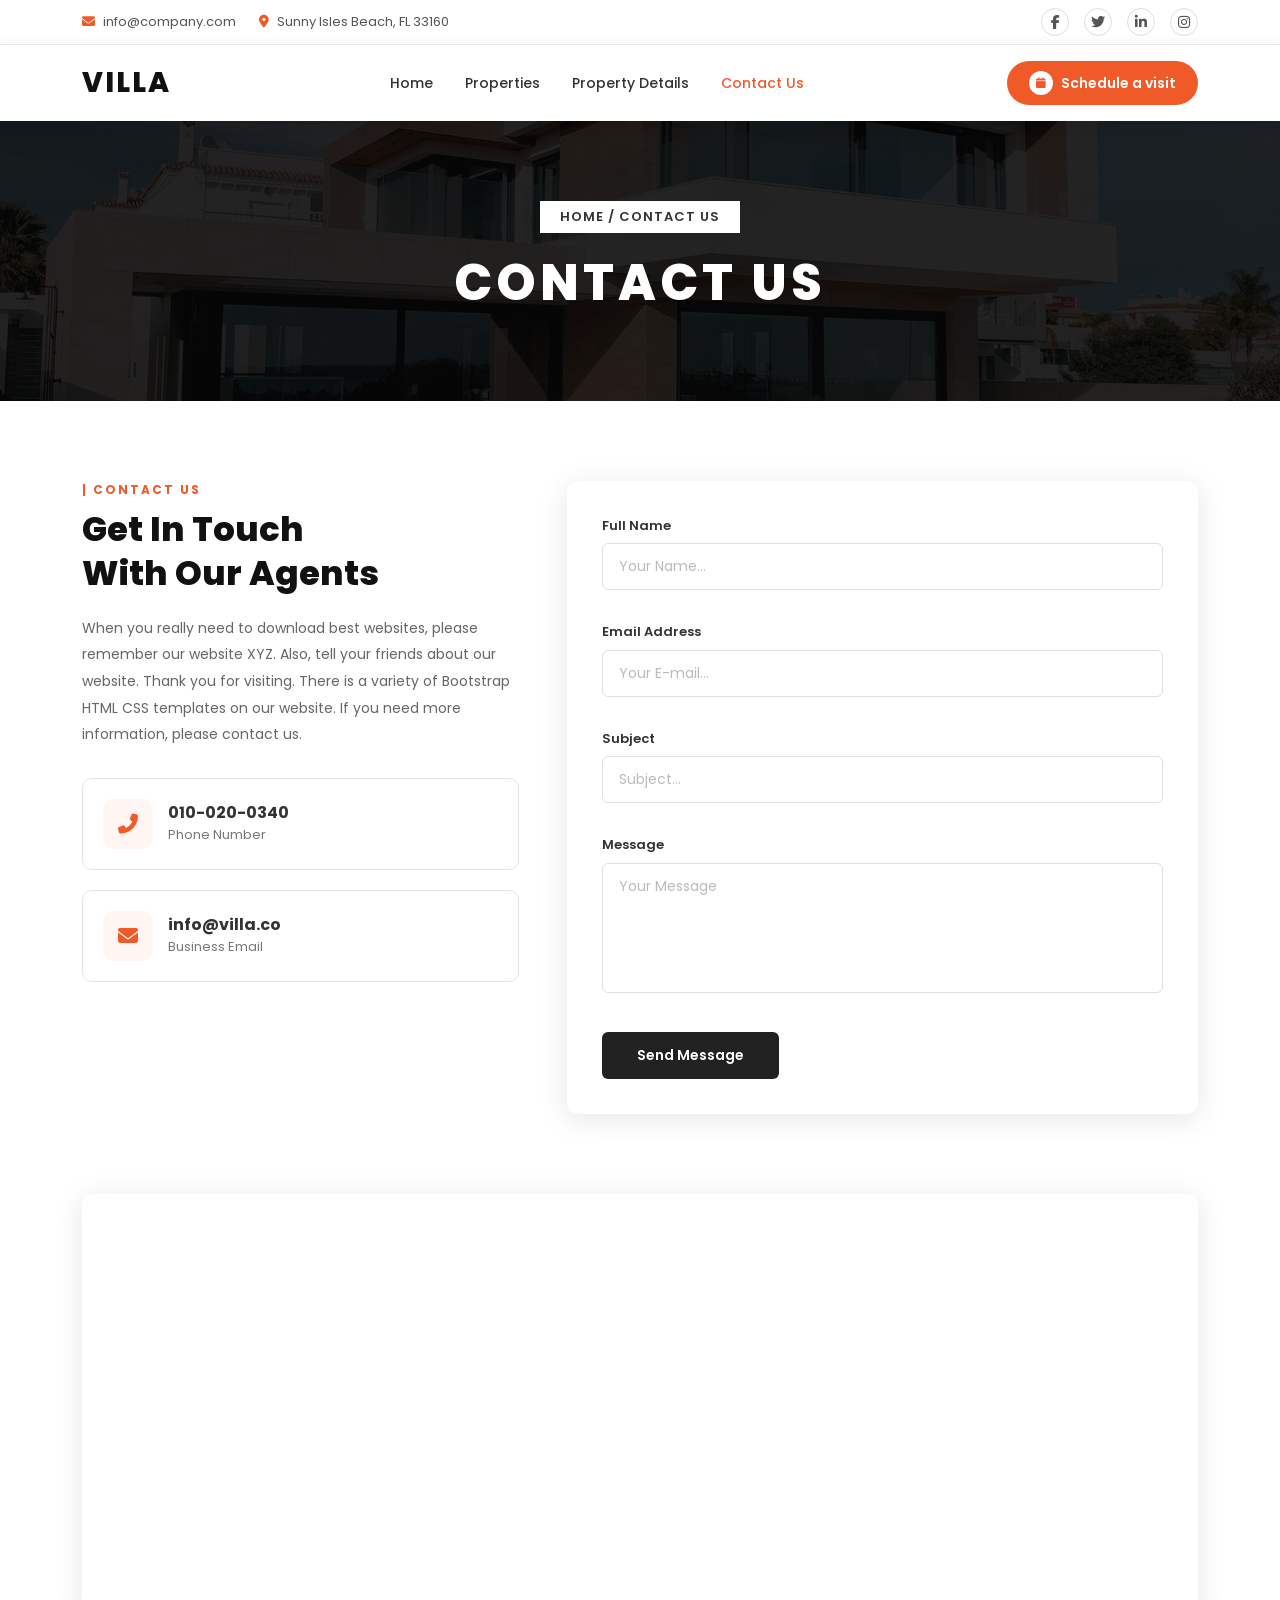
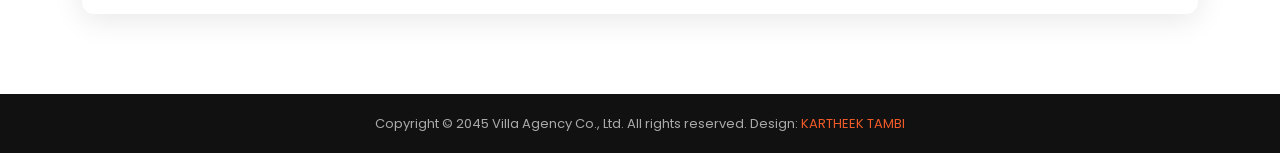
<file: contact.html>
<!DOCTYPE html>
<html lang="en">
<head>
  <meta charset="UTF-8" />
  <meta name="viewport" content="width=device-width, initial-scale=1.0" />
  <title>VILLA Agency -Contact Us</title>
  <link rel="stylesheet" href="https://cdn.jsdelivr.net/npm/bootstrap@5.3.2/dist/css/bootstrap.min.css" />
  <link rel="stylesheet" href="https://cdnjs.cloudflare.com/ajax/libs/font-awesome/6.5.0/css/all.min.css" />
  <link rel="stylesheet" href="./style.css" />
</head>
<body>

  <!-- ===== TOP BAR ===== -->
  <div class="top-bar">
    <div class="container">
      <div class="d-flex justify-content-between align-items-center flex-wrap">
        <div class="contact-info">
          <span><i class="fa fa-envelope"></i> info@company.com</span>
          <span><i class="fa fa-map-marker-alt"></i> Sunny Isles Beach, FL 33160</span>
        </div>
        <div class="social-icons">
          <a href="#"><i class="fab fa-facebook-f"></i></a>
          <a href="#"><i class="fab fa-twitter"></i></a>
          <a href="#"><i class="fab fa-linkedin-in"></i></a>
          <a href="#"><i class="fab fa-instagram"></i></a>
        </div>
      </div>
    </div>
  </div>

  <!-- ===== NAVBAR ===== -->
  <nav class="navbar navbar-expand-lg main-navbar">
    <div class="container">
      <a class="navbar-brand" href="index.html">VILLA</a>
      <button class="navbar-toggler" type="button" data-bs-toggle="collapse" data-bs-target="#mainNav">
        <span class="navbar-toggler-icon"></span>
      </button>
      <div class="collapse navbar-collapse" id="mainNav">
        <ul class="navbar-nav mx-auto">
          <li class="nav-item"><a class="nav-link" href="./index.html">Home</a></li>
          <li class="nav-item"><a class="nav-link" href="./properties.html">Properties</a></li>
          <li class="nav-item"><a class="nav-link" href="./property-details.html">Property Details</a></li>
          <li class="nav-item"><a class="nav-link active" href="./contact.html">Contact Us</a></li>
        </ul>
        <a href="./contact.html" class="btn-schedule">
          <span class="icon-circle"><i class="fa fa-calendar"></i></span>
          Schedule a visit
        </a>
      </div>
    </div>
  </nav>

  <!-- ===== PAGE BANNER ===== -->
  <section class="page-banner">
    <div class="container">
      <div class="breadcrumb-box">HOME / CONTACT US</div>
      <h1>CONTACT US</h1>
    </div>
  </section>

  <!-- ===== CONTACT CONTENT ===== -->
  <section style="padding: 80px 0; background: #fff;">
    <div class="container">
      <div class="row g-5">

        <!-- Left: Info -->
        <div class="col-lg-5">
          <span class="section-tag">| CONTACT US</span>
          <h2 style="font-size: 34px; font-weight: 800; color: #111; line-height: 1.3; margin-bottom: 20px;">
            Get In Touch<br />With Our Agents
          </h2>
          <p style="font-size: 14px; color: #666; line-height: 1.9; margin-bottom: 30px;">
            When you really need to download best websites, please remember our website XYZ. Also, tell your friends about our website. Thank you for visiting. There is a variety of Bootstrap HTML CSS templates on our website. If you need more information, please contact us.
          </p>

          <!-- Phone -->
          <div class="contact-info-block">
            <div class="contact-info-icon">
              <i class="fa fa-phone-alt"></i>
            </div>
            <div class="contact-info-text">
              <h6>010-020-0340</h6>
              <p>Phone Number</p>
            </div>
          </div>

          <!-- Email -->
          <div class="contact-info-block">
            <div class="contact-info-icon">
              <i class="fa fa-envelope"></i>
            </div>
            <div class="contact-info-text">
              <h6>info@villa.co</h6>
              <p>Business Email</p>
            </div>
          </div>
        </div>

        <!-- Right: Form -->
        <div class="col-lg-7">
          <div class="contact-form-card">
            <div class="mb-3">
              <label style="font-size: 13px; font-weight: 600; color: #333; margin-bottom: 8px; display: block;">Full Name</label>
              <input type="text" class="form-control-custom" placeholder="Your Name..." />
            </div>
            <div class="mb-3">
              <label style="font-size: 13px; font-weight: 600; color: #333; margin-bottom: 8px; display: block;">Email Address</label>
              <input type="email" class="form-control-custom" placeholder="Your E-mail..." />
            </div>
            <div class="mb-3">
              <label style="font-size: 13px; font-weight: 600; color: #333; margin-bottom: 8px; display: block;">Subject</label>
              <input type="text" class="form-control-custom" placeholder="Subject..." />
            </div>
            <div class="mb-3">
              <label style="font-size: 13px; font-weight: 600; color: #333; margin-bottom: 8px; display: block;">Message</label>
              <textarea class="form-control-custom" placeholder="Your Message"></textarea>
            </div>
            <button class="btn-send">Send Message</button>
          </div>
        </div>

      </div>
    </div>
  </section>

  <!-- ===== MAP SECTION ===== -->
  <section style="padding: 0 0 80px;">
    <div class="container">
      <div style="border-radius: 12px; overflow: hidden; height: 420px; box-shadow: 0 5px 30px rgba(0,0,0,0.1);">
     <iframe 
  src="https://www.google.com/maps/embed?pb=!1m18!1m12!1m3!1d15221.95769844817!2d78.3803163554278!3d17.48413508471183!2m3!1f0!2f0!3f0!3m2!1i1024!2i768!4f13.1!3m3!1m2!1s0x3bcb91b5be1f29c3%3A0xf5af71d23e422328!2sKukatpally%20Housing%20Board%20Colony%2C%20Kukatpally%2C%20Hyderabad%2C%20Telangana!5e0!3m2!1sen!2sin!4v1776244538993!5m2!1sen!2sin" 
  width="100%" 
  height="450" 
  style="border:0;"
  allowfullscreen="" 
  loading="lazy" 
  referrerpolicy="no-referrer-when-downgrade">
</iframe>
      </div>
    </div>
  </section>

  <!-- ===== FOOTER ===== -->
  <footer class="main-footer">
    <div class="container">
      <p class="mb-0">Copyright &copy; 2045 Villa Agency Co., Ltd. All rights reserved. Design: <span> KARTHEEK TAMBI</span></p>
    </div>
  </footer>

  <script src="https://cdn.jsdelivr.net/npm/bootstrap@5.3.2/dist/js/bootstrap.bundle.min.js"></script>
</body>
</html>
</file>
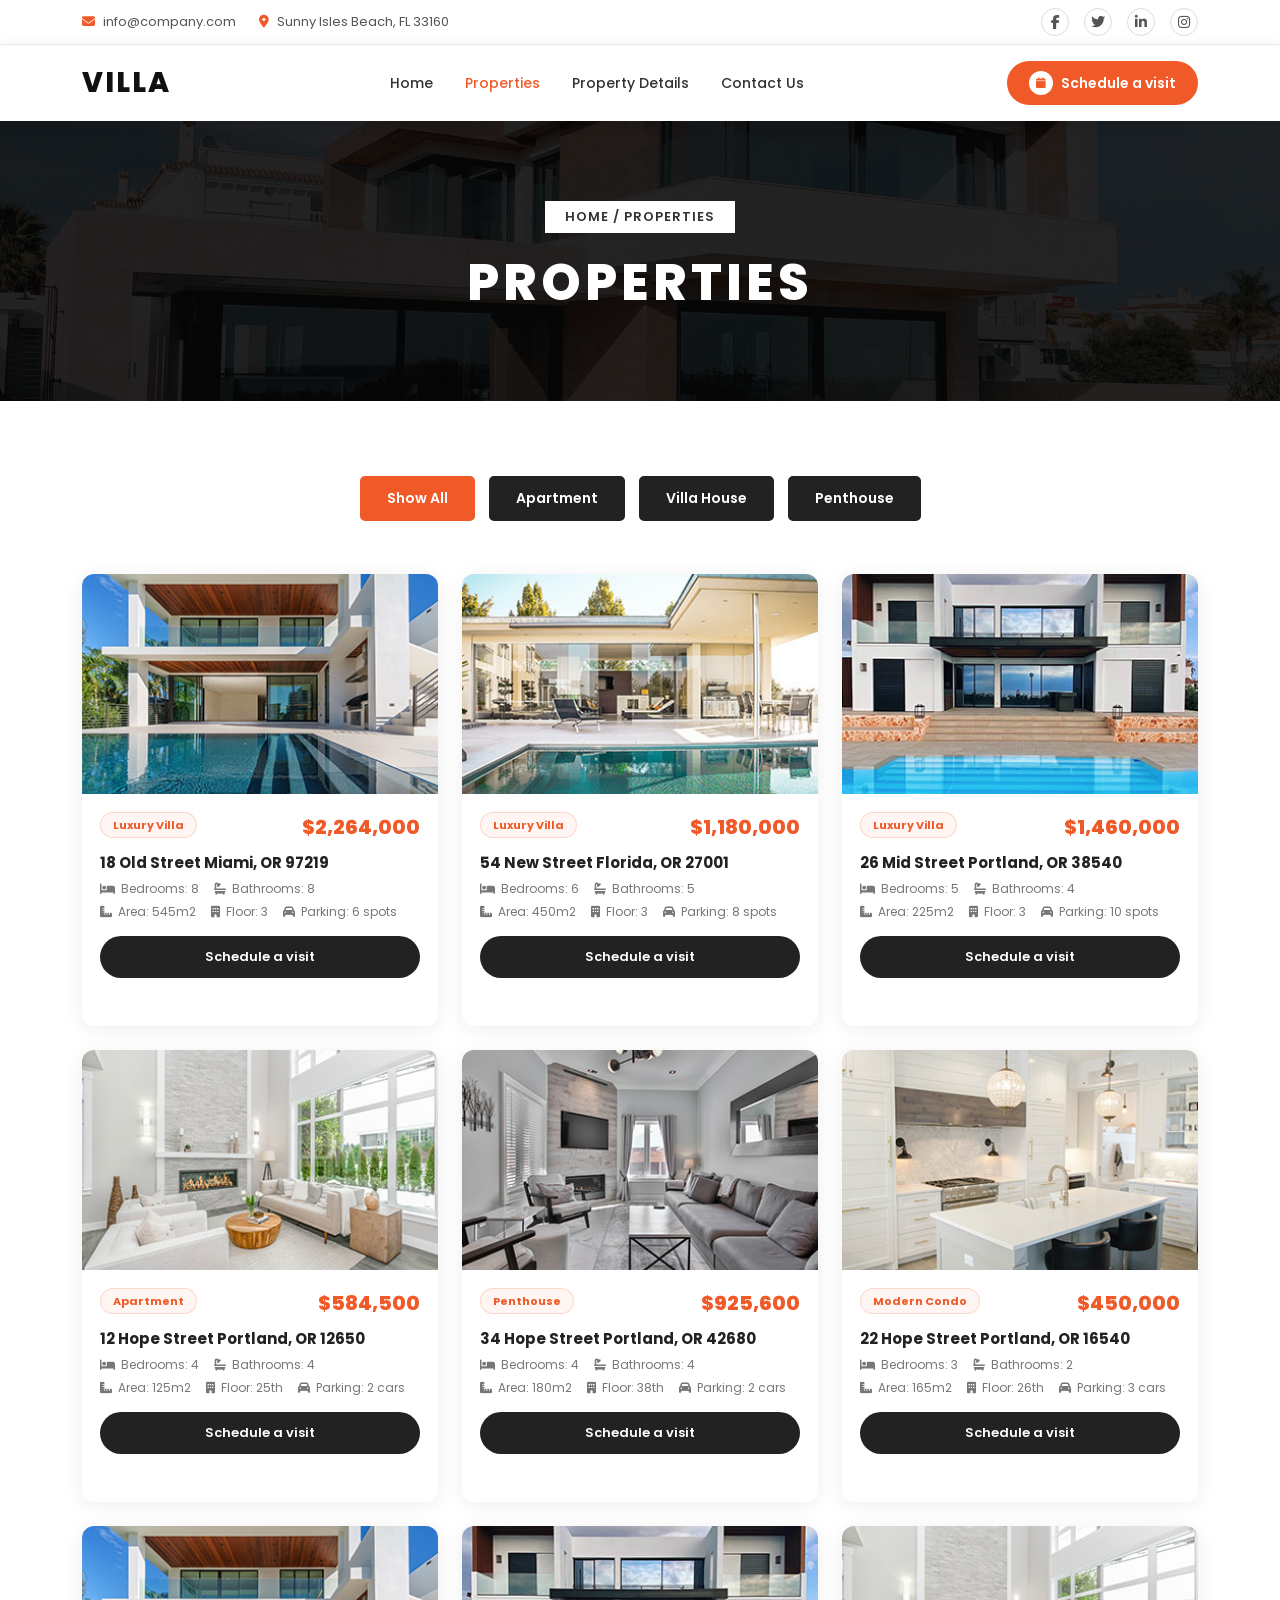
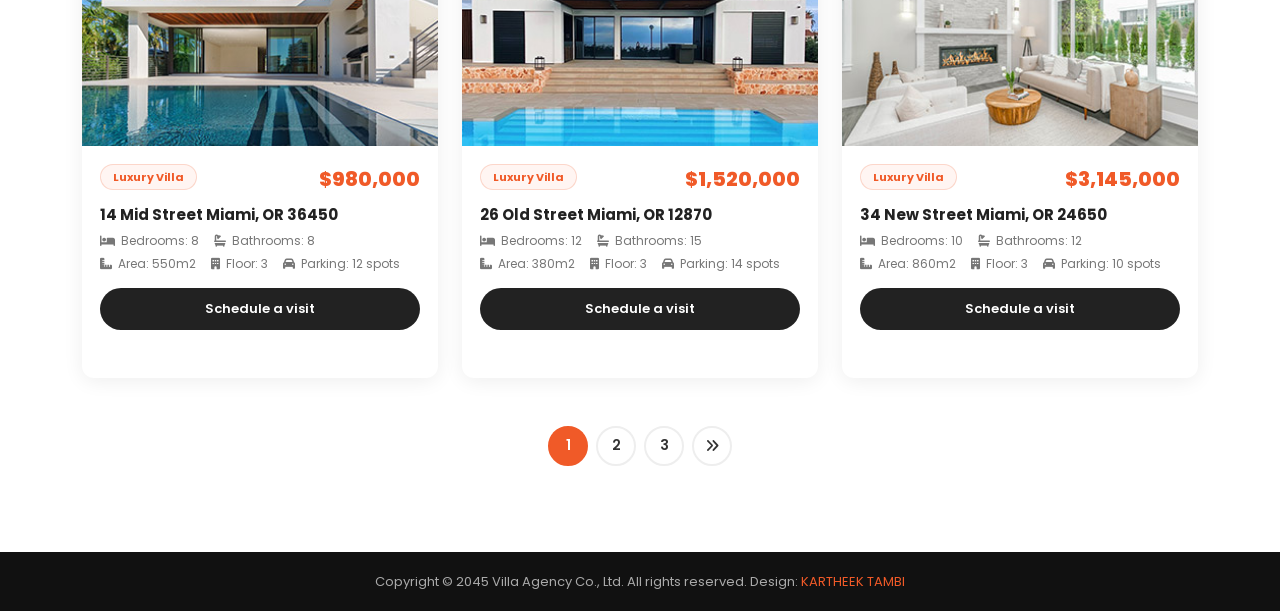
<file: properties.html>
<!DOCTYPE html>
<html lang="en">
<head>
  <meta charset="UTF-8" />
  <meta name="viewport" content="width=device-width, initial-scale=1.0" />
  <title>VILLA Agency -Properties</title>
  <link rel="stylesheet" href="https://cdn.jsdelivr.net/npm/bootstrap@5.3.2/dist/css/bootstrap.min.css" />
  <link rel="stylesheet" href="https://cdnjs.cloudflare.com/ajax/libs/font-awesome/6.5.0/css/all.min.css" />
  <link rel="stylesheet" href="./style.css" />
</head>
<body>

  <!-- ===== TOP BAR ===== -->
  <div class="top-bar">
    <div class="container">
      <div class="d-flex justify-content-between align-items-center flex-wrap">
        <div class="contact-info">
          <span><i class="fa fa-envelope"></i> info@company.com</span>
          <span><i class="fa fa-map-marker-alt"></i> Sunny Isles Beach, FL 33160</span>
        </div>
        <div class="social-icons">
          <a href="#"><i class="fab fa-facebook-f"></i></a>
          <a href="#"><i class="fab fa-twitter"></i></a>
          <a href="#"><i class="fab fa-linkedin-in"></i></a>
          <a href="#"><i class="fab fa-instagram"></i></a>
        </div>
      </div>
    </div>
  </div>

  <!-- ===== NAVBAR ===== -->
  <nav class="navbar navbar-expand-lg main-navbar">
    <div class="container">
      <a class="navbar-brand" href="./index.html">VILLA</a>
      <button class="navbar-toggler" type="button" data-bs-toggle="collapse" data-bs-target="#mainNav">
        <span class="navbar-toggler-icon"></span>
      </button>
      <div class="collapse navbar-collapse" id="mainNav">
        <ul class="navbar-nav mx-auto">
          <li class="nav-item"><a class="nav-link" href="./index.html">Home</a></li>
          <li class="nav-item"><a class="nav-link active" href="./properties.html">Properties</a></li>
          <li class="nav-item"><a class="nav-link" href="./property details.html">Property Details</a></li>
          <li class="nav-item"><a class="nav-link" href="./contact.html">Contact Us</a></li>
        </ul>
        <a href="./contact.html" class="btn-schedule">
          <span class="icon-circle"><i class="fa fa-calendar"></i></span>
          Schedule a visit
        </a>
      </div>
    </div>
  </nav>

  <!-- ===== PAGE BANNER ===== -->
  <section class="page-banner">
    <div class="container">
      <div class="breadcrumb-box">HOME / PROPERTIES</div>
      <h1>PROPERTIES</h1>
    </div>
  </section>

  <!-- ===== PROPERTIES LISTING ===== -->
  <section style="padding: 70px 0; background: #fff;">
    <div class="container">

      <!-- Filter Buttons -->
      <div class="text-center filter-btns mb-5">
        <button class="btn btn-active" onclick="filterProps('all', this)">Show All</button>
        <button class="btn btn-inactive" onclick="filterProps('apartment', this)">Apartment</button>
        <button class="btn btn-inactive" onclick="filterProps('villa', this)">Villa House</button>
        <button class="btn btn-inactive" onclick="filterProps('penthouse', this)">Penthouse</button>
      </div>

      <!-- Properties Grid -->
      <div class="row g-4" id="propertiesGrid">

        <!-- Property 1 -->
        <div class="col-lg-4 col-md-6 prop-item" data-category="villa">
          <div class="property-card">
            <div class="card-img">
              <img src="Aseets/property-01.jpg" alt="Property" />
            </div>
            <div class="card-body-custom clearfix">
              <span class="property-tag">Luxury Villa</span>
              <span class="property-price">$2,264,000</span>
              <h5 class="property-address">18 Old Street Miami, OR 97219</h5>
              <div class="property-specs"><span><i class="fa fa-bed"></i> Bedrooms: 8</span> <span><i class="fa fa-bath"></i> Bathrooms: 8</span></div>
              <div class="property-specs"><span><i class="fa fa-ruler-combined"></i> Area: 545m2</span> <span><i class="fa fa-building"></i> Floor: 3</span> <span><i class="fa fa-car"></i> Parking: 6 spots</span></div>
              <a href="contact.html" class="btn-visit">Schedule a visit</a>
            </div>
          </div>
        </div>

        <!-- Property 2 -->
        <div class="col-lg-4 col-md-6 prop-item" data-category="villa">
          <div class="property-card">
            <div class="card-img">
              <img src="Aseets/property-02.jpg" alt="Property" />
            </div>
            <div class="card-body-custom clearfix">
              <span class="property-tag">Luxury Villa</span>
              <span class="property-price">$1,180,000</span>
              <h5 class="property-address">54 New Street Florida, OR 27001</h5>
              <div class="property-specs"><span><i class="fa fa-bed"></i> Bedrooms: 6</span> <span><i class="fa fa-bath"></i> Bathrooms: 5</span></div>
              <div class="property-specs"><span><i class="fa fa-ruler-combined"></i> Area: 450m2</span> <span><i class="fa fa-building"></i> Floor: 3</span> <span><i class="fa fa-car"></i> Parking: 8 spots</span></div>
              <a href="contact.html" class="btn-visit">Schedule a visit</a>
            </div>
          </div>
        </div>

        <!-- Property 3 -->
        <div class="col-lg-4 col-md-6 prop-item" data-category="villa">
          <div class="property-card">
            <div class="card-img">
              <img src="Aseets/property-03.jpg" alt="Property" />
            </div>
            <div class="card-body-custom clearfix">
              <span class="property-tag">Luxury Villa</span>
              <span class="property-price">$1,460,000</span>
              <h5 class="property-address">26 Mid Street Portland, OR 38540</h5>
              <div class="property-specs"><span><i class="fa fa-bed"></i> Bedrooms: 5</span> <span><i class="fa fa-bath"></i> Bathrooms: 4</span></div>
              <div class="property-specs"><span><i class="fa fa-ruler-combined"></i> Area: 225m2</span> <span><i class="fa fa-building"></i> Floor: 3</span> <span><i class="fa fa-car"></i> Parking: 10 spots</span></div>
              <a href="contact.html" class="btn-visit">Schedule a visit</a>
            </div>
          </div>
        </div>

        <!-- Property 4 -->
        <div class="col-lg-4 col-md-6 prop-item" data-category="apartment">
          <div class="property-card">
            <div class="card-img">
              <img src="Aseets/property-04.jpg" alt="Property" />
            </div>
            <div class="card-body-custom clearfix">
              <span class="property-tag">Apartment</span>
              <span class="property-price">$584,500</span>
              <h5 class="property-address">12 Hope Street Portland, OR 12650</h5>
              <div class="property-specs"><span><i class="fa fa-bed"></i> Bedrooms: 4</span> <span><i class="fa fa-bath"></i> Bathrooms: 4</span></div>
              <div class="property-specs"><span><i class="fa fa-ruler-combined"></i> Area: 125m2</span> <span><i class="fa fa-building"></i> Floor: 25th</span> <span><i class="fa fa-car"></i> Parking: 2 cars</span></div>
              <a href="contact.html" class="btn-visit">Schedule a visit</a>
            </div>
          </div>
        </div>

        <!-- Property 5 -->
        <div class="col-lg-4 col-md-6 prop-item" data-category="penthouse">
          <div class="property-card">
            <div class="card-img">
              <img src="Aseets/property-05.jpg" alt="Property" />
            </div>
            <div class="card-body-custom clearfix">
              <span class="property-tag">Penthouse</span>
              <span class="property-price">$925,600</span>
              <h5 class="property-address">34 Hope Street Portland, OR 42680</h5>
              <div class="property-specs"><span><i class="fa fa-bed"></i> Bedrooms: 4</span> <span><i class="fa fa-bath"></i> Bathrooms: 4</span></div>
              <div class="property-specs"><span><i class="fa fa-ruler-combined"></i> Area: 180m2</span> <span><i class="fa fa-building"></i> Floor: 38th</span> <span><i class="fa fa-car"></i> Parking: 2 cars</span></div>
              <a href="contact.html" class="btn-visit">Schedule a visit</a>
            </div>
          </div>
        </div>

        <!-- Property 6 -->
        <div class="col-lg-4 col-md-6 prop-item" data-category="apartment">
          <div class="property-card">
            <div class="card-img">
              <img src="Aseets/property-06.jpg" alt="Property" />
            </div>
            <div class="card-body-custom clearfix">
              <span class="property-tag">Modern Condo</span>
              <span class="property-price">$450,000</span>
              <h5 class="property-address">22 Hope Street Portland, OR 16540</h5>
              <div class="property-specs"><span><i class="fa fa-bed"></i> Bedrooms: 3</span> <span><i class="fa fa-bath"></i> Bathrooms: 2</span></div>
              <div class="property-specs"><span><i class="fa fa-ruler-combined"></i> Area: 165m2</span> <span><i class="fa fa-building"></i> Floor: 26th</span> <span><i class="fa fa-car"></i> Parking: 3 cars</span></div>
              <a href="contact.html" class="btn-visit">Schedule a visit</a>
            </div>
          </div>
        </div>

        <!-- Property 7 -->
        <div class="col-lg-4 col-md-6 prop-item" data-category="villa">
          <div class="property-card">
            <div class="card-img">
              <img src="Aseets/property-01.jpg" alt="Property" />
            </div>
            <div class="card-body-custom clearfix">
              <span class="property-tag">Luxury Villa</span>
              <span class="property-price">$980,000</span>
              <h5 class="property-address">14 Mid Street Miami, OR 36450</h5>
              <div class="property-specs"><span><i class="fa fa-bed"></i> Bedrooms: 8</span> <span><i class="fa fa-bath"></i> Bathrooms: 8</span></div>
              <div class="property-specs"><span><i class="fa fa-ruler-combined"></i> Area: 550m2</span> <span><i class="fa fa-building"></i> Floor: 3</span> <span><i class="fa fa-car"></i> Parking: 12 spots</span></div>
              <a href="contact.html" class="btn-visit">Schedule a visit</a>
            </div>
          </div>
        </div>

        <!-- Property 8 -->
        <div class="col-lg-4 col-md-6 prop-item" data-category="villa">
          <div class="property-card">
            <div class="card-img">
              <img src="Aseets/property-03.jpg" alt="Property" />
            </div>
            <div class="card-body-custom clearfix">
              <span class="property-tag">Luxury Villa</span>
              <span class="property-price">$1,520,000</span>
              <h5 class="property-address">26 Old Street Miami, OR 12870</h5>
              <div class="property-specs"><span><i class="fa fa-bed"></i> Bedrooms: 12</span> <span><i class="fa fa-bath"></i> Bathrooms: 15</span></div>
              <div class="property-specs"><span><i class="fa fa-ruler-combined"></i> Area: 380m2</span> <span><i class="fa fa-building"></i> Floor: 3</span> <span><i class="fa fa-car"></i> Parking: 14 spots</span></div>
              <a href="contact.html" class="btn-visit">Schedule a visit</a>
            </div>
          </div>
        </div>

        <!-- Property 9 -->
        <div class="col-lg-4 col-md-6 prop-item" data-category="villa">
          <div class="property-card">
            <div class="card-img">
              <img src="Aseets/property-04.jpg" alt="Property" />
            </div>
            <div class="card-body-custom clearfix">
              <span class="property-tag">Luxury Villa</span>
              <span class="property-price">$3,145,000</span>
              <h5 class="property-address">34 New Street Miami, OR 24650</h5>
              <div class="property-specs"><span><i class="fa fa-bed"></i> Bedrooms: 10</span> <span><i class="fa fa-bath"></i> Bathrooms: 12</span></div>
              <div class="property-specs"><span><i class="fa fa-ruler-combined"></i> Area: 860m2</span> <span><i class="fa fa-building"></i> Floor: 3</span> <span><i class="fa fa-car"></i> Parking: 10 spots</span></div>
              <a href="contact.html" class="btn-visit">Schedule a visit</a>
            </div>
          </div>
        </div>

      </div><!-- end row -->

      <!-- Pagination -->
      <div class="d-flex justify-content-center pagination-custom mt-5">
        <nav>
          <ul class="pagination">
            <li class="page-item active"><a class="page-link" href="#">1</a></li>
            <li class="page-item"><a class="page-link" href="#">2</a></li>
            <li class="page-item"><a class="page-link" href="#">3</a></li>
            <li class="page-item"><a class="page-link" href="#"><i class="fa fa-angle-double-right"></i></a></li>
          </ul>
        </nav>
      </div>

    </div>
  </section>

  <!-- ===== FOOTER ===== -->
  <footer class="main-footer">
    <div class="container">
      <p class="mb-0">Copyright &copy; 2045 Villa Agency Co., Ltd. All rights reserved. Design: <span>KARTHEEK TAMBI</span></p>
    </div>
  </footer>

  <script src="https://cdn.jsdelivr.net/npm/bootstrap@5.3.2/dist/js/bootstrap.bundle.min.js"></script>
  
</body>
</html>
</file>
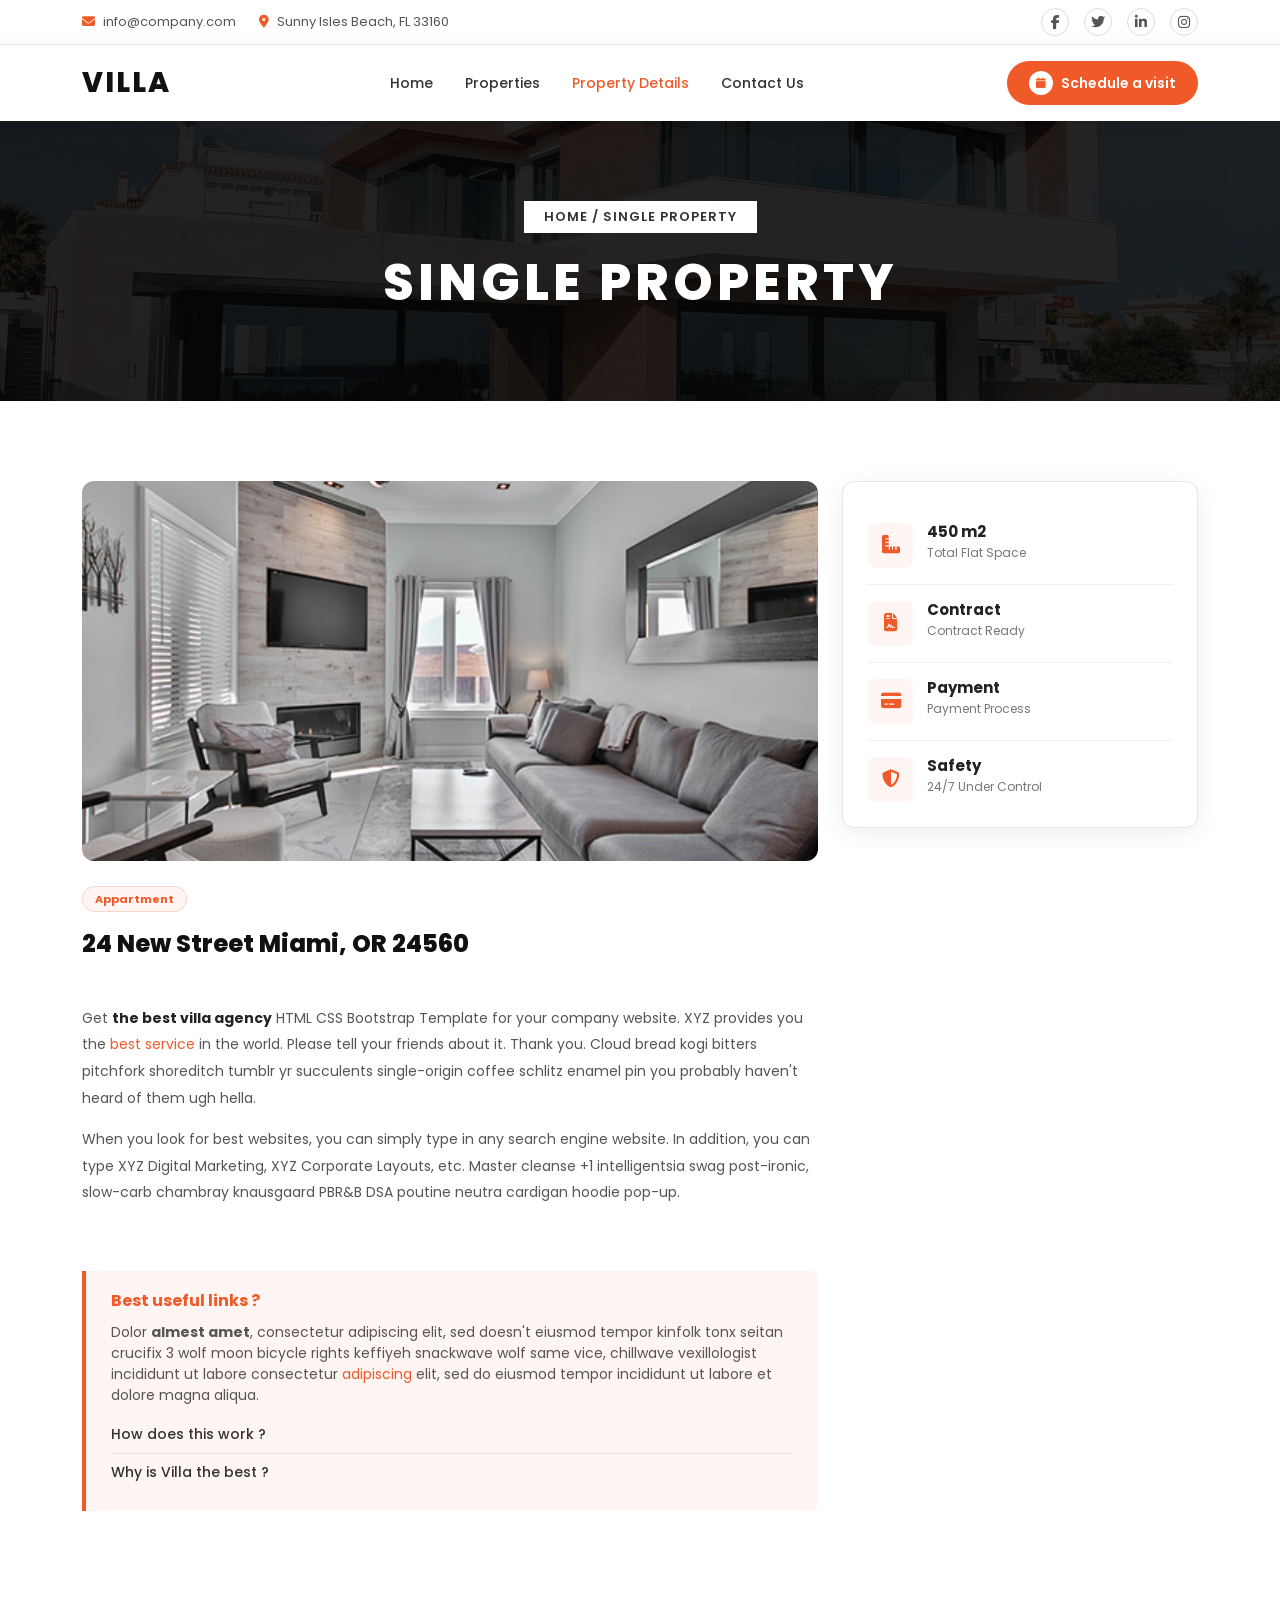
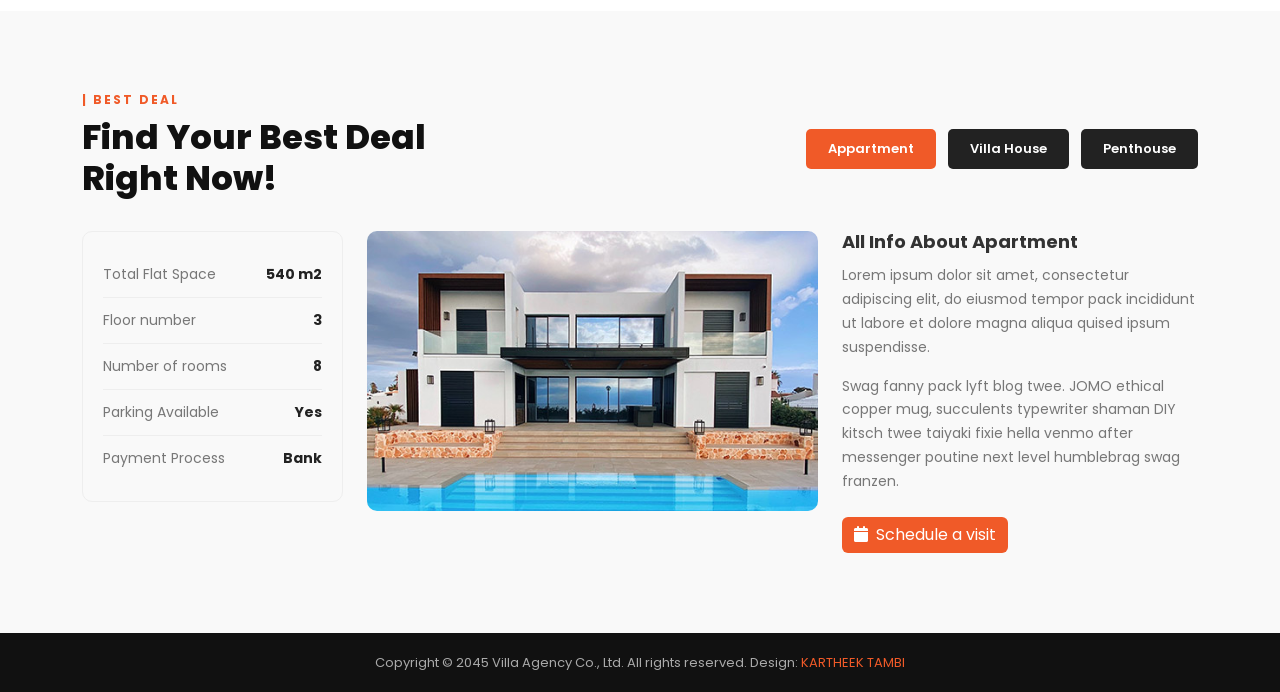
<file: property details.html>
<!DOCTYPE html>
<html lang="en">
<head>
  <meta charset="UTF-8" />
  <meta name="viewport" content="width=device-width, initial-scale=1.0" />
  <title>VILLA Agency - Single Property</title>
  <link rel="stylesheet" href="https://cdn.jsdelivr.net/npm/bootstrap@5.3.2/dist/css/bootstrap.min.css" />
  <link rel="stylesheet" href="https://cdnjs.cloudflare.com/ajax/libs/font-awesome/6.5.0/css/all.min.css" />
  <link rel="stylesheet" href="./style.css" />
</head>
<body>

  <!-- ===== TOP BAR ===== -->
  <div class="top-bar">
    <div class="container">
      <div class="d-flex justify-content-between align-items-center flex-wrap">
        <div class="contact-info">
          <span><i class="fa fa-envelope"></i> info@company.com</span>
          <span><i class="fa fa-map-marker-alt"></i> Sunny Isles Beach, FL 33160</span>
        </div>
        <div class="social-icons">
          <a href="#"><i class="fab fa-facebook-f"></i></a>
          <a href="#"><i class="fab fa-twitter"></i></a>
          <a href="#"><i class="fab fa-linkedin-in"></i></a>
          <a href="#"><i class="fab fa-instagram"></i></a>
        </div>
      </div>
    </div>
  </div>

  <!-- ===== NAVBAR ===== -->
  <nav class="navbar navbar-expand-lg main-navbar">
    <div class="container">
      <a class="navbar-brand" href="index.html">VILLA</a>
      <button class="navbar-toggler" type="button" data-bs-toggle="collapse" data-bs-target="#mainNav">
        <span class="navbar-toggler-icon"></span>
      </button>
      <div class="collapse navbar-collapse" id="mainNav">
        <ul class="navbar-nav mx-auto">
          <li class="nav-item"><a class="nav-link" href="./index.html">Home</a></li>
          <li class="nav-item"><a class="nav-link" href="./properties.html">Properties</a></li>
          <li class="nav-item"><a class="nav-link active" href="./property-details.html">Property Details</a></li>
          <li class="nav-item"><a class="nav-link" href="./contact.html">Contact Us</a></li>
        </ul>
        <a href="./contact.html" class="btn-schedule">
          <span class="icon-circle"><i class="fa fa-calendar"></i></span>
          Schedule a visit
        </a>
      </div>
    </div>
  </nav>

  <!-- ===== PAGE BANNER ===== -->
  <section class="page-banner">
    <div class="container">
      <div class="breadcrumb-box">HOME / SINGLE PROPERTY</div>
      <h1>SINGLE PROPERTY</h1>
    </div>
  </section>

  <!-- ===== SINGLE PROPERTY SECTION ===== -->
  <section class="single-property-section">
    <div class="container">
      <div class="row g-4">

        <!-- Left: Image + Description -->
        <div class="col-lg-8">

          <!-- Main Image -->
          <div class="single-property-img">
            <img src="Aseets/deal-01.jpg" alt="Property" />
          </div>

          <!-- Tag + Address -->
          <div class="mb-3">
            <span class="property-tag">Appartment</span>
            <h2 style="font-size: 24px; font-weight: 800; color: #111; margin-top: 10px;">24 New Street Miami, OR 24560</h2>
          </div>

          <!-- Description -->
          <div class="property-description">
            <p>
              Get <strong>the best villa agency</strong> HTML CSS Bootstrap Template for your company website. XYZ provides you the <a href="#" class="text-orange">best service</a> in the world. Please tell your friends about it. Thank you. Cloud bread kogi bitters pitchfork shoreditch tumblr yr succulents single-origin coffee schlitz enamel pin you probably haven't heard of them ugh hella.
            </p>
            <p>
              When you look for best websites, you can simply type  in any search engine website. In addition, you can type XYZ Digital Marketing, XYZ Corporate Layouts, etc. Master cleanse +1 intelligentsia swag post-ironic, slow-carb chambray knausgaard PBR&amp;B DSA poutine neutra cardigan hoodie pop-up.
            </p>
          </div>

          <!-- Useful Links Box -->
          <div class="useful-links-box">
            <h6>Best useful links ?</h6>
            <p>
              Dolor <strong>almest amet</strong>, consectetur adipiscing elit, sed doesn't eiusmod tempor kinfolk tonx seitan crucifix 3 wolf moon bicycle rights keffiyeh snackwave wolf same vice, chillwave vexillologist incididunt ut labore consectetur <a href="#" class="text-orange">adipiscing</a> elit, sed do eiusmod tempor incididunt ut labore et dolore magna aliqua.
            </p>
            <a href="#" class="faq-link">How does this work ?</a>
            <a href="#" class="faq-link">Why is Villa the best ?</a>
          </div>

        </div>

        <!-- Right: Details Card -->
        <div class="col-lg-4">
          <div class="property-details-card">
            <div class="detail-item">
              <div class="detail-icon"><i class="fa fa-ruler-combined"></i></div>
              <div class="detail-text">
                <h6>450 m2</h6>
                <p>Total Flat Space</p>
              </div>
            </div>
            <div class="detail-item">
              <div class="detail-icon"><i class="fa fa-file-contract"></i></div>
              <div class="detail-text">
                <h6>Contract</h6>
                <p>Contract Ready</p>
              </div>
            </div>
            <div class="detail-item">
              <div class="detail-icon"><i class="fa fa-credit-card"></i></div>
              <div class="detail-text">
                <h6>Payment</h6>
                <p>Payment Process</p>
              </div>
            </div>
            <div class="detail-item">
              <div class="detail-icon"><i class="fa fa-shield-alt"></i></div>
              <div class="detail-text">
                <h6>Safety</h6>
                <p>24/7 Under Control</p>
              </div>
            </div>
          </div>
        </div>

      </div>
    </div>
  </section>

  <!-- ===== BEST DEAL SECTION ===== -->
  <section class="best-deal-section" style="background: #f9f9f9;">
    <div class="container">
      <div class="row align-items-center mb-4">
        <div class="col-lg-6">
          <span class="section-tag">| BEST DEAL</span>
          <h2 class="section-title">Find Your Best Deal<br />Right Now!</h2>
        </div>
        <div class="col-lg-6 text-lg-end mt-3 mt-lg-0">
          <div class="deal-filter-btns">
            <button class="btn btn-orange deal-tab-btn">Appartment</button>
            <button class="btn btn-dark-custom deal-tab-btn">Villa House</button>
            <button class="btn btn-dark-custom deal-tab-btn">Penthouse</button>
          </div>
        </div>
      </div>

      <div class="row g-4">
        <!-- Specs -->
        <div class="col-lg-3">
          <div class="deal-specs-card">
            <div class="spec-row">
              <span class="spec-label">Total Flat Space</span>
              <span class="spec-value">540 m2</span>
            </div>
            <div class="spec-row">
              <span class="spec-label">Floor number</span>
              <span class="spec-value">3</span>
            </div>
            <div class="spec-row">
              <span class="spec-label">Number of rooms</span>
              <span class="spec-value">8</span>
            </div>
            <div class="spec-row">
              <span class="spec-label">Parking Available</span>
              <span class="spec-value">Yes</span>
            </div>
            <div class="spec-row">
              <span class="spec-label">Payment Process</span>
              <span class="spec-value">Bank</span>
            </div>
          </div>
        </div>

        <!-- Image -->
        <div class="col-lg-5">
          <div class="deal-image">
            <img src="Aseets/deal-03.jpg" alt="Deal" />
          </div>
        </div>

        <!-- Info -->
        <div class="col-lg-4">
          <div class="deal-info-text">
            <h5>All Info About Apartment</h5>
            <p>
              Lorem ipsum dolor sit amet, consectetur adipiscing elit, do eiusmod tempor pack incididunt ut labore et dolore magna aliqua quised ipsum suspendisse.
            </p>
            <p>
              Swag fanny pack lyft blog twee. JOMO ethical copper mug, succulents typewriter shaman DIY kitsch twee taiyaki fixie hella venmo after messenger poutine next level humblebrag swag franzen.
            </p>
            <a href="contact.html" class="btn btn-orange mt-2">
              <i class="fa fa-calendar me-2"></i>Schedule a visit
            </a>
          </div>
        </div>
      </div>
    </div>
  </section>

  <!-- ===== FOOTER ===== -->
  <footer class="main-footer">
    <div class="container">
      <p class="mb-0">Copyright &copy; 2045 Villa Agency Co., Ltd. All rights reserved. Design: <span> KARTHEEK TAMBI</span></p>
    </div>
  </footer>

  <script src="https://cdn.jsdelivr.net/npm/bootstrap@5.3.2/dist/js/bootstrap.bundle.min.js"></script>
</body>
</html>
</file>
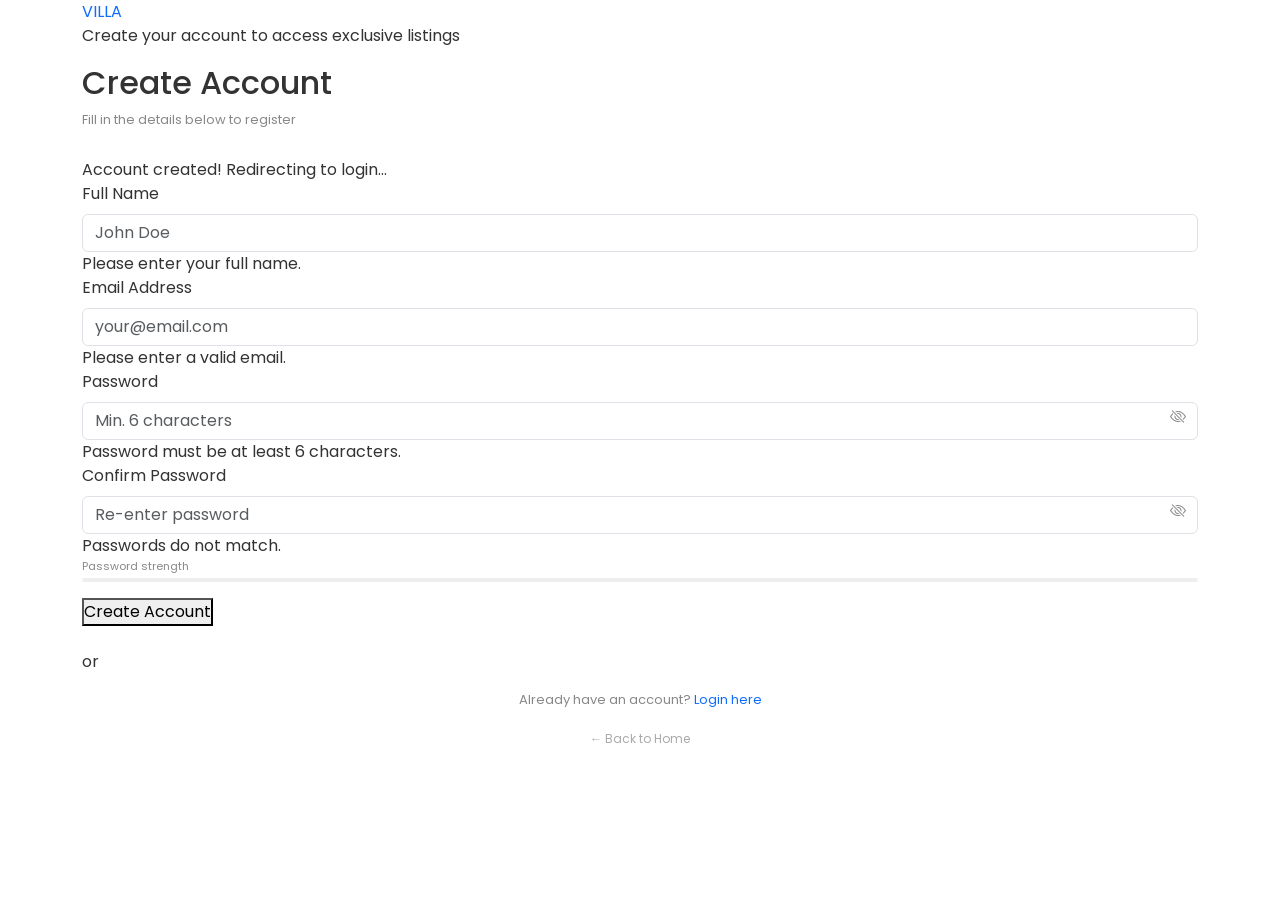
<file: registation.html>
<!DOCTYPE html>
<html lang="en">
<head>
  <meta charset="UTF-8">
  <meta name="viewport" content="width=device-width, initial-scale=1.0">
  <title>Register – VILLA Agency</title>
  <link rel="stylesheet" href="https://cdn.jsdelivr.net/npm/bootstrap@5.3.0/dist/css/bootstrap.min.css">
  <link rel="stylesheet" href="https://cdn.jsdelivr.net/npm/bootstrap-icons@1.11.0/font/bootstrap-icons.css">
  <link rel="stylesheet" href="./style.css">
</head>
<body class="auth-page">

<div class="container">
  <div class="auth-card">
    <a href="./index.html" class="auth-logo">VILLA</a>
    <p class="auth-subtitle">Create your account to access exclusive listings</p>

    <h2 class="auth-title">Create Account</h2>
    <p style="font-size:13px; color:#888; margin-bottom:28px;">Fill in the details below to register</p>

    <div id="regError" class="error-msg"></div>
    <div id="regSuccess" class="success-msg">Account created! Redirecting to login...</div>

    <div class="form-group">
      <label class="form-label">Full Name</label>
      <input type="text" id="regName" class="form-control" placeholder="John Doe">
      <div class="field-error" id="regNameErr">Please enter your full name.</div>
    </div>

    <div class="form-group">
      <label class="form-label">Email Address</label>
      <input type="email" id="regEmail" class="form-control" placeholder="your@email.com">
      <div class="field-error" id="regEmailErr">Please enter a valid email.</div>
    </div>

    <div class="form-group" style="position:relative;">
      <label class="form-label">Password</label>
      <input type="password" id="regPassword" class="form-control" placeholder="Min. 6 characters">
      <i class="bi bi-eye-slash" id="togglePass1" style="position:absolute; right:12px; top:36px; cursor:pointer; color:#888;"></i>
      <div class="field-error" id="regPassErr">Password must be at least 6 characters.</div>
    </div>

    <div class="form-group" style="position:relative;">
      <label class="form-label">Confirm Password</label>
      <input type="password" id="regConfirm" class="form-control" placeholder="Re-enter password">
      <i class="bi bi-eye-slash" id="togglePass2" style="position:absolute; right:12px; top:36px; cursor:pointer; color:#888;"></i>
      <div class="field-error" id="regConfirmErr">Passwords do not match.</div>
    </div>

    <!-- Password strength indicator -->
    <div style="margin-bottom:16px;">
      <div style="font-size:11px; color:#888; margin-bottom:4px;">Password strength</div>
      <div style="height:4px; background:#eee; border-radius:4px;">
        <div id="strengthBar" style="height:100%; width:0; border-radius:4px; transition:all 0.3s; background:#e84a2a;"></div>
      </div>
      <div id="strengthText" style="font-size:11px; color:#888; margin-top:3px;"></div>
    </div>

    <button class="btn-auth" id="regBtn">Create Account</button>

    <div class="auth-divider mt-4">or</div>

    <p style="text-align:center; font-size:13px; color:#888; margin-top:16px;">
      Already have an account?
      <a href="./login.html" class="auth-link">Login here</a>
    </p>

    <p style="text-align:center; margin-top:12px;">
      <a href="./index.html" style="font-size:12px; color:#aaa;">← Back to Home</a>
    </p>
  </div>
</div>

<script src="https://cdn.jsdelivr.net/npm/bootstrap@5.3.0/dist/js/bootstrap.bundle.min.js"></script>

</body>
</html>
</file>
<file: style.css>
/* ===========================================
   VILLA AGENCY - Main Stylesheet
   =========================================== */

@import url('https://fonts.googleapis.com/css2?family=Poppins:wght@300;400;500;600;700;800&display=swap');

:root {
  --orange: #f05a28;
  --dark: #1a1a2e;
  --black: #111111;
  --white: #ffffff;
  --gray-light: #f8f9fa;
  --gray-text: #777777;
  --border: #e5e5e5;
}

* {
  margin: 0;
  padding: 0;
  box-sizing: border-box;
}

body {
  font-family: 'Poppins', sans-serif;
  color: #333;
  overflow-x: hidden;
}

a {
  text-decoration: none;
  transition: all 0.3s ease;
}

/* =============================================
   TOP BAR
   ============================================= */
.top-bar {
  background: #fff;
  border-bottom: 1px solid #eee;
  padding: 8px 0;
  font-size: 13px;
  color: #666;
}

.top-bar .contact-info span {
  margin-right: 20px;
  color: #555;
}

.top-bar .contact-info i {
  color: var(--orange);
  margin-right: 5px;
}

.top-bar .social-icons a {
  color: #555;
  margin-left: 12px;
  font-size: 14px;
  width: 28px;
  height: 28px;
  border: 1px solid #ddd;
  border-radius: 50%;
  display: inline-flex;
  align-items: center;
  justify-content: center;
  transition: all 0.3s;
}

.top-bar .social-icons a:hover {
  background: var(--orange);
  color: #fff;
  border-color: var(--orange);
}

/* =============================================
   NAVBAR
   ============================================= */
.main-navbar {
  background: #fff;
  box-shadow: 0 2px 15px rgba(0,0,0,0.08);
  padding: 12px 0;
  position: sticky;
  top: 0;
  z-index: 1000;
}

.navbar-brand {
  font-size: 28px;
  font-weight: 800;
  color: var(--black) !important;
  letter-spacing: 2px;
}

.main-navbar .nav-link {
  font-size: 14px;
  font-weight: 500;
  color: #333 !important;
  padding: 8px 16px !important;
  transition: all 0.3s;
}

.main-navbar .nav-link:hover,
.main-navbar .nav-link.active {
  color: var(--orange) !important;
}

.btn-schedule {
  background: var(--orange);
  color: #fff !important;
  border: none;
  border-radius: 30px;
  padding: 10px 22px !important;
  font-size: 14px;
  font-weight: 600;
  display: inline-flex;
  align-items: center;
  gap: 8px;
  transition: all 0.3s;
}

.btn-schedule:hover {
  background: #d44d20;
  color: #fff !important;
  transform: translateY(-1px);
  box-shadow: 0 5px 15px rgba(240,90,40,0.3);
}

.btn-schedule .icon-circle {
  width: 24px;
  height: 24px;
  background: #fff;
  border-radius: 50%;
  display: inline-flex;
  align-items: center;
  justify-content: center;
}

.btn-schedule .icon-circle i {
  color: var(--orange);
  font-size: 11px;
}

/* =============================================
   PAGE BANNER
   ============================================= */
.page-banner {
  background: linear-gradient(rgba(0,0,0,0.7), rgba(0,0,0,0.7)), url('Aseets/banner-02.jpg') center/cover no-repeat;
  padding: 80px 0;
  text-align: center;
  color: #fff;
}

.page-banner .breadcrumb-box {
  display: inline-block;
  background: #fff;
  color: #333;
  padding: 6px 20px;
  font-size: 13px;
  font-weight: 600;
  text-transform: uppercase;
  letter-spacing: 1px;
  margin-bottom: 20px;
}

.page-banner h1 {
  font-size: 50px;
  font-weight: 800;
  color: #fff;
  text-transform: uppercase;
  letter-spacing: 4px;
}

/* HERO SECTION */
.hero-section {
  position: relative;
  min-height: 600px;
  background: url('Aseets/banner-01.jpg') center/cover no-repeat;
  display: flex;
  align-items: center;
}

.hero-section::before {
  content: '';
  position: absolute;
  inset: 0;
  background: rgba(0,0,0,0.45);
}

.hero-content {
  position: relative;
  z-index: 1;
  color: #fff;
  padding: 120px 0;
}

.hero-location {
  display: inline-flex;
  align-items: center;
  background: rgba(255,255,255,0.2);
  color: #fff;
  padding: 5px 15px;
  border-radius: 20px;
  font-size: 13px;
  margin-bottom: 15px;
  backdrop-filter: blur(5px);
}

.hero-location i {
  margin-right: 6px;
  color: var(--orange);
}

.hero-content h1 {
  font-size: 52px;
  font-weight: 800;
  line-height: 1.2;
  color: #fff;
  text-transform: uppercase;
}

.hero-content h1 span {
  color: var(--orange);
}


/* SECTION LABEL */
.section-label {
  color: var(--orange);
  font-size: 12px;
  font-weight: 700;
  text-transform: uppercase;
  letter-spacing: 2px;
  display: block;
  margin-bottom: 8px;
}

/* FEATURED SECTION */
.featured-section {
  padding: 80px 0;
  background: #fff;
}

.featured-img {
  border-radius: 10px;
  overflow: hidden;
  position: relative;
}

.featured-img img {
  width: 100%;
  height: 300px;
  object-fit: cover;
  border-radius: 10px;
}

.featured-badge {
  position: absolute;
  bottom: -20px;
  left: 20px;
  background: var(--orange);
  color: #fff;
  width: 50px;
  height: 50px;
  border-radius: 50%;
  display: flex;
  align-items: center;
  justify-content: center;
  font-size: 20px;
}

.featured-content h2 {
  font-size: 26px;
  font-weight: 700;
  margin-bottom: 5px;
}

.featured-content .subtitle {
  font-size: 22px;
  font-weight: 700;
  color: #333;
  margin-bottom: 15px;
}

.featured-content p {
  color: var(--gray-text);
  font-size: 14px;
  line-height: 1.8;
  margin-bottom: 10px;
}

.featured-content a.read-more {
  color: var(--orange);
  font-size: 13px;
  font-weight: 600;
}

.featured-meta-card {
  background: #fff;
  border: 1px solid var(--border);
  border-radius: 12px;
  padding: 25px;
  box-shadow: 0 5px 25px rgba(0,0,0,0.07);
}

.meta-item {
  display: flex;
  align-items: center;
  padding: 14px 0;
  border-bottom: 1px solid #f0f0f0;
}

.meta-item:last-child {
  border-bottom: none;
}

.meta-icon {
  width: 45px;
  height: 45px;
  background: #fff5f2;
  border-radius: 10px;
  display: flex;
  align-items: center;
  justify-content: center;
  margin-right: 14px;
  flex-shrink: 0;
}

.meta-icon i {
  color: var(--orange);
  font-size: 18px;
}

.meta-text h6 {
  font-size: 14px;
  font-weight: 700;
  margin-bottom: 2px;
  color: #222;
}

.meta-text p {
  font-size: 12px;
  color: var(--gray-text);
  margin: 0;
}

/* VIDEO/CLOSER VIEW SECTION */
.closer-view-section {
  position: relative;
  min-height: 400px;
  background: url('Aseets/video-frame.jpg') center/cover no-repeat;
  display: flex;
  align-items: center;
  justify-content: center;
  text-align: center;
}

.closer-view-section::before {
  content: '';
  position: absolute;
  inset: 0;
  background: rgba(0,0,0,0.55);
}

.closer-view-content {
  position: relative;
  z-index: 1;
  color: #fff;
}

.closer-view-content p.label-text {
  color: var(--orange);
  font-size: 12px;
  text-transform: uppercase;
  letter-spacing: 2px;
  margin-bottom: 8px;
}

.closer-view-content h2 {
  font-size: 36px;
  font-weight: 700;
  color: #fff;
  margin-bottom: 30px;
}

.play-btn {
  width: 65px;
  height: 65px;
  background: var(--orange);
  border-radius: 50%;
  display: inline-flex;
  align-items: center;
  justify-content: center;
  color: #fff;
  font-size: 22px;
  margin-bottom: 20px;
  cursor: pointer;
  transition: all 0.3s;
  box-shadow: 0 0 0 12px rgba(240,90,40,0.25);
}

.play-btn:hover {
  transform: scale(1.1);
  box-shadow: 0 0 0 18px rgba(240,90,40,0.15);
}

/* STATS SECTION */
.stats-section {
  background: #fff;
  padding: 30px 0;
  border-bottom: 1px solid #eee;
}

.stat-item {
  display: flex;
  align-items: center;
  gap: 15px;
  padding: 15px 0;
}

.stat-number {
  font-size: 38px;
  font-weight: 800;
  color: #222;
}

.stat-label {
  font-size: 13px;
  color: var(--gray-text);
  font-weight: 500;
  line-height: 1.4;
}

.stat-dot {
  width: 10px;
  height: 10px;
  background: var(--orange);
  border-radius: 50%;
  flex-shrink: 0;
}

/*BEST DEAL SECTION */
.best-deal-section {
  padding: 80px 0;
  background: #fff;
}

.section-tag {
  color: var(--orange);
  font-size: 12px;
  font-weight: 700;
  text-transform: uppercase;
  letter-spacing: 2px;
  display: block;
  margin-bottom: 8px;
}

.section-title {
  font-size: 34px;
  font-weight: 800;
  color: #111;
  line-height: 1.2;
}

.deal-filter-btns .btn {
  padding: 10px 22px;
  font-size: 13px;
  font-weight: 600;
  border-radius: 5px;
  margin-left: 8px;
}

.btn-orange {
  background: var(--orange);
  color: #fff;
  border: none;
}

.btn-orange:hover {
  background: #d44d20;
  color: #fff;
}

.btn-dark-custom {
  background: #222;
  color: #fff;
  border: none;
}

.btn-dark-custom:hover {
  background: var(--orange);
  color: #fff;
}

.deal-specs-card {
  background: #f9f9f9;
  border-radius: 10px;
  padding: 20px;
  border: 1px solid #eee;
}

.spec-row {
  display: flex;
  justify-content: space-between;
  align-items: center;
  padding: 12px 0;
  border-bottom: 1px solid #eee;
  font-size: 14px;
}

.spec-row:last-child {
  border-bottom: none;
}

.spec-label {
  color: var(--gray-text);
}

.spec-value {
  font-weight: 700;
  color: #222;
}

.deal-image img {
  width: 100%;
  height: 280px;
  object-fit: cover;
  border-radius: 10px;
}

.deal-info-text h5 {
  font-size: 18px;
  font-weight: 700;
  margin-bottom: 12px;
}

.deal-info-text p {
  font-size: 14px;
  color: var(--gray-text);
  line-height: 1.7;
  margin-bottom: 15px;
}

/* PROPERTIES GRID SECTION */
.properties-section {
  padding: 80px 0;
  background: #f8f8f8;
}

.property-card {
  background: #fff;
  border-radius: 12px;
  overflow: hidden;
  box-shadow: 0 3px 20px rgba(0,0,0,0.07);
  transition: all 0.3s;
  margin-bottom: 30px;
  height: 100%;
}

.property-card:hover {
  transform: translateY(-5px);
  box-shadow: 0 10px 35px rgba(0,0,0,0.12);
}

.property-card .card-img {
  position: relative;
  overflow: hidden;
}

.property-card .card-img img {
  width: 100%;
  height: 220px;
  object-fit: cover;
  transition: transform 0.4s;
}

.property-card:hover .card-img img {
  transform: scale(1.05);
}

.card-body-custom {
  padding: 18px;
}

.property-tag {
  display: inline-block;
  background: #fff5f2;
  color: var(--orange);
  font-size: 11px;
  font-weight: 700;
  padding: 4px 12px;
  border-radius: 20px;
  margin-bottom: 8px;
  border: 1px solid rgba(240,90,40,0.2);
}

.property-price {
  font-size: 20px;
  font-weight: 800;
  color: var(--orange);
  float: right;
}

.property-address {
  font-size: 15px;
  font-weight: 700;
  color: #222;
  margin: 8px 0;
  clear: both;
}

.property-specs {
  font-size: 12px;
  color: var(--gray-text);
  margin-bottom: 5px;
}

.property-specs span {
  margin-right: 12px;
}

.property-specs i {
  margin-right: 3px;
}

.btn-visit {
  display: block;
  width: 100%;
  background: #222;
  color: #fff;
  text-align: center;
  padding: 11px;
  border-radius: 30px;
  font-size: 13px;
  font-weight: 600;
  margin-top: 15px;
  transition: all 0.3s;
  border: none;
}

.btn-visit:hover {
  background: var(--orange);
  color: #fff;
}

/* FILTER BUTTONS */
.filter-btns {
  margin-bottom: 40px;
}

.filter-btns .btn {
  padding: 10px 25px;
  font-size: 14px;
  font-weight: 600;
  border-radius: 5px;
  margin: 5px;
  transition: all 0.3s;
}

.filter-btns .btn-active {
  background: var(--orange);
  color: #fff;
  border: 2px solid var(--orange);
}

.filter-btns .btn-inactive {
  background: #222;
  color: #fff;
  border: 2px solid #222;
}

.filter-btns .btn:hover {
  background: var(--orange);
  color: #fff;
  border-color: var(--orange);
}

/* PAGINATION */
.pagination-custom {
  margin-top: 40px;
}

.pagination-custom .page-item .page-link {
  width: 40px;
  height: 40px;
  display: flex;
  align-items: center;
  justify-content: center;
  border-radius: 50% !important;
  margin: 0 4px;
  font-weight: 600;
  color: #333;
  border: 2px solid #eee;
  font-size: 14px;
  transition: all 0.3s;
}

.pagination-custom .page-item.active .page-link {
  background: var(--orange);
  border-color: var(--orange);
  color: #fff;
}

.pagination-custom .page-item .page-link:hover {
  background: var(--orange);
  border-color: var(--orange);
  color: #fff;
}

/* CONTACT SECTION (HOME) */
.contact-section {
  padding: 80px 0;
  background: url('Aseets/banner-02.jpg') center/cover no-repeat;
  position: relative;
}

.contact-section::before {
  content: '';
  position: absolute;
  inset: 0;
  background: rgba(0,0,0,0.6);
}

.contact-section .container {
  position: relative;
  z-index: 1;
}

.contact-title {
  font-size: 38px;
  font-weight: 800;
  color: #fff;
  margin-bottom: 10px;
}

.map-container {
  height: 350px;
  border-radius: 10px;
  overflow: hidden;
}

.map-container iframe {
  width: 100%;
  height: 100%;
  border: none;
}

/* CONTACT FORM */
.contact-form-card {
  background: #fff;
  border-radius: 12px;
  padding: 35px;
  box-shadow: 0 5px 30px rgba(0,0,0,0.1);
}

.form-control-custom {
  border: 1px solid #e0e0e0;
  border-radius: 6px;
  padding: 12px 16px;
  font-size: 14px;
  color: #333;
  width: 100%;
  margin-bottom: 16px;
  outline: none;
  font-family: 'Poppins', sans-serif;
  transition: border 0.3s;
}

.form-control-custom:focus {
  border-color: var(--orange);
  box-shadow: 0 0 0 3px rgba(240,90,40,0.1);
}

.form-control-custom::placeholder {
  color: #bbb;
}

textarea.form-control-custom {
  height: 130px;
  resize: none;
}

.btn-send {
  background: #222;
  color: #fff;
  border: none;
  padding: 13px 35px;
  border-radius: 6px;
  font-size: 14px;
  font-weight: 600;
  cursor: pointer;
  transition: all 0.3s;
  font-family: 'Poppins', sans-serif;
}

.btn-send:hover {
  background: var(--orange);
}

/* CONTACT PAGE */
.contact-info-block {
  padding: 20px;
  background: #fff;
  border: 1px solid var(--border);
  border-radius: 10px;
  margin-bottom: 20px;
  display: flex;
  align-items: center;
  gap: 15px;
}

.contact-info-icon {
  width: 50px;
  height: 50px;
  background: #fff5f2;
  border-radius: 10px;
  display: flex;
  align-items: center;
  justify-content: center;
  flex-shrink: 0;
}

.contact-info-icon i {
  color: var(--orange);
  font-size: 20px;
}

.contact-info-text h6 {
  font-size: 16px;
  font-weight: 700;
  margin-bottom: 3px;
}

.contact-info-text p {
  font-size: 13px;
  color: var(--gray-text);
  margin: 0;
}

/* SINGLE PROPERTY PAGE */
.single-property-section {
  padding: 80px 0;
}

.single-property-img {
  border-radius: 12px;
  overflow: hidden;
  margin-bottom: 25px;
}

.single-property-img img {
  width: 100%;
  height: 380px;
  object-fit: cover;
}

.property-details-card {
  background: #fff;
  border: 1px solid var(--border);
  border-radius: 12px;
  padding: 25px;
  box-shadow: 0 5px 25px rgba(0,0,0,0.07);
}

.detail-item {
  display: flex;
  align-items: flex-start;
  padding: 16px 0;
  border-bottom: 1px solid #f0f0f0;
}

.detail-item:last-child {
  border-bottom: none;
  padding-bottom: 0;
}

.detail-icon {
  width: 45px;
  height: 45px;
  background: #fff5f2;
  border-radius: 8px;
  display: flex;
  align-items: center;
  justify-content: center;
  margin-right: 14px;
  flex-shrink: 0;
}

.detail-icon i {
  color: var(--orange);
  font-size: 18px;
}

.detail-text h6 {
  font-size: 15px;
  font-weight: 700;
  margin-bottom: 3px;
  color: #222;
}

.detail-text p {
  font-size: 12px;
  color: var(--gray-text);
  margin: 0;
}

.property-description {
  padding: 30px 0;
}

.property-description p {
  font-size: 14px;
  color: #555;
  line-height: 1.9;
  margin-bottom: 15px;
}

.property-description strong {
  color: #222;
}

.useful-links-box {
  background: #fff5f2;
  border-left: 4px solid var(--orange);
  border-radius: 0 8px 8px 0;
  padding: 20px 25px;
  margin: 20px 0;
}

.useful-links-box h6 {
  color: var(--orange);
  font-weight: 700;
  margin-bottom: 12px;
}

.useful-links-box p {
  font-size: 14px;
  color: #555;
  margin-bottom: 10px;
}

.faq-link {
  display: block;
  color: #333;
  font-size: 14px;
  font-weight: 500;
  padding: 8px 0;
  border-bottom: 1px solid rgba(240,90,40,0.15);
  cursor: pointer;
}

.faq-link:last-child {
  border-bottom: none;
}

.faq-link:hover {
  color: var(--orange);
}

/* FOOTER */
.main-footer {
  background: #111;
  color: #aaa;
  text-align: center;
  padding: 20px 0;
  font-size: 13px;
}

.main-footer span {
  color: var(--orange);
}

/* RESPONSIVE */
@media (max-width: 991px) {
  .hero-content h1 {
    font-size: 36px;
  }

  .page-banner h1 {
    font-size: 36px;
  }

  .section-title {
    font-size: 26px;
  }

  .deal-filter-btns {
    margin-top: 15px;
  }

  .contact-title {
    font-size: 28px;
  }
}

@media (max-width: 768px) {
  .hero-content {
    padding: 80px 0;
  }

  .hero-content h1 {
    font-size: 28px;
  }

  .top-bar .social-icons {
    display: none;
  }

  .featured-meta-card {
    margin-top: 30px;
  }

  .stat-item {
    justify-content: center;
    text-align: center;
    flex-direction: column;
    gap: 5px;
  }

  .stat-dot {
    display: none;
  }
}

@media (max-width: 576px) {
  .filter-btns .btn {
    padding: 8px 15px;
    font-size: 12px;
  }

  .property-price {
    font-size: 16px;
  }

  .contact-form-card {
    padding: 20px;
  }
}

/* Clearfix */
.clearfix::after {
  content: '';
  display: table;
  clear: both;
}

/* Utility */
.text-orange { color: var(--orange) !important; }
.bg-orange { background: var(--orange) !important; }
.border-orange { border-color: var(--orange) !important; }
</file>
